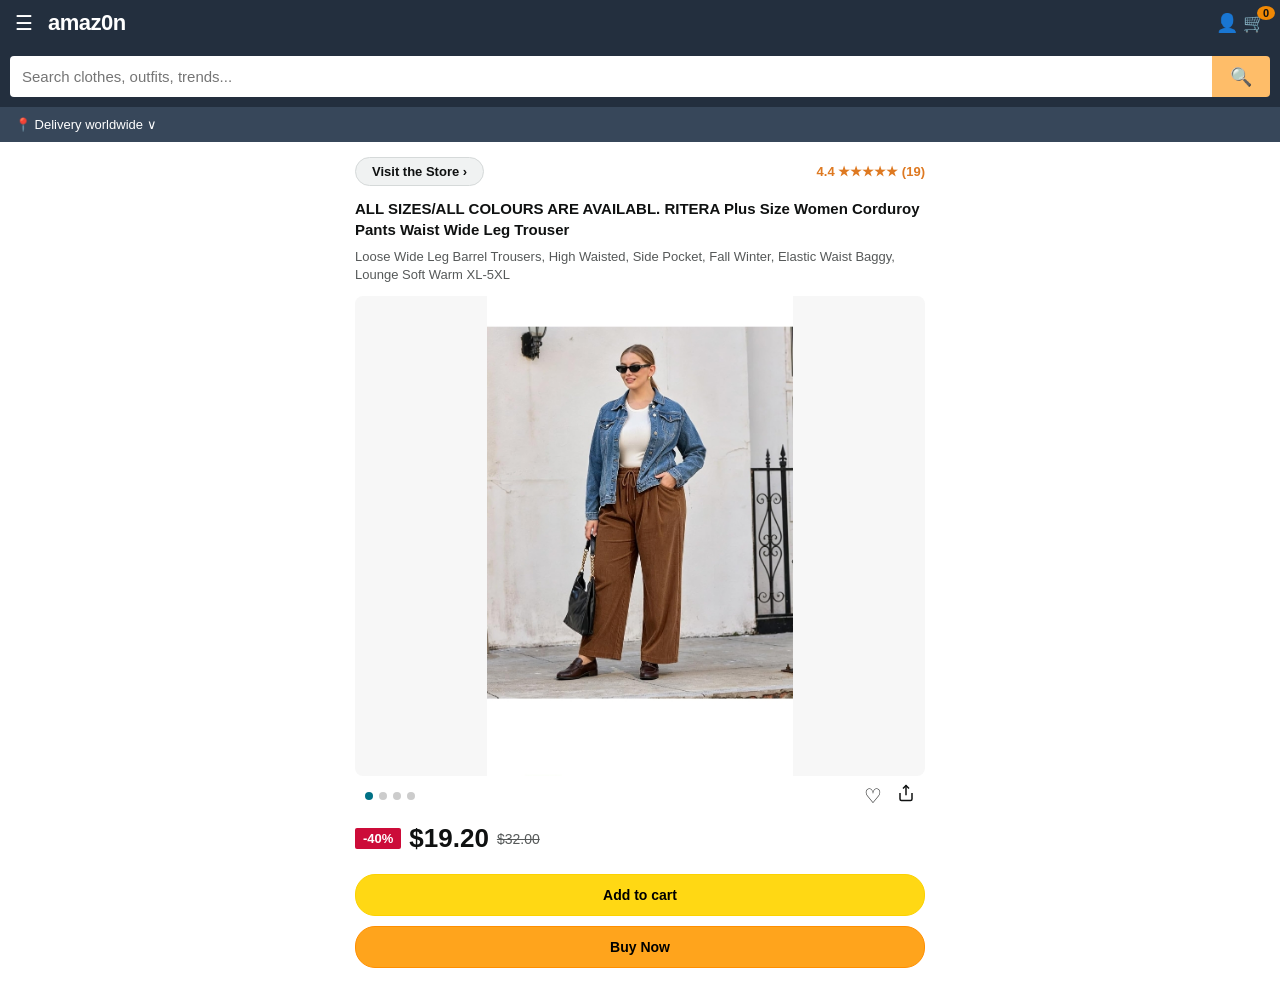
<file: index.html>
<!DOCTYPE html>
<html lang="en">
<head>
    <meta charset="UTF-8">
    <meta name="viewport" content="width=device-width, initial-scale=1.0">
    <title>amaz0n - Editorial Storefront</title>
    <link rel="stylesheet" href="styles.css">
</head>
<body>

    <!-- Header Navigation -->
    <header class="amz-header">
        <div class="header-left">
            <span style="font-size: 20px; cursor: pointer;">☰</span>
            <span class="logo" onclick="switchView('landing-view')">amaz0n</span>
        </div>
        <div class="cart-icon" onclick="openCheckout()">
            👤 🛒 <span class="cart-badge" id="cart-count">0</span>
        </div>
    </header>

    <!-- Global Search -->
    <div class="search-container">
        <input type="text" id="main-search-input" class="search-input" placeholder="Search clothes, outfits, trends..." onkeypress="handleSearchKey(event)">
        <button class="search-btn" onclick="executeSearch()">🔍</button>
    </div>

    <!-- Location Banner -->
    <div class="deliver-banner">📍 Delivery worldwide ∨</div>

    <!-- VIEW 1: LANDING PAGE (Featured Outfit) -->
    <div id="landing-view" class="view-section active">
        <div class="pdp-container">
            <!-- Top Navigation Row -->
            <div class="pdp-header-nav">
                <button class="btn-store-toggle" onclick="switchView('storefront-view')">Visit the Store ›</button>
                <div class="rating-row">4.4 ★★★★★ (19)</div>
            </div>

            <!-- Title & Subtitle -->
            <div class="pdp-title" style="margin-bottom: 8px;">
                <strong>ALL SIZES/ALL COLOURS ARE AVAILABL. RITERA Plus Size Women Corduroy Pants Waist Wide Leg Trouser</strong>
            </div>
            <p style="font-size: 13px; color: #565959; margin-bottom: 12px; line-height: 1.4;">
                Loose Wide Leg Barrel Trousers, High Waisted, Side Pocket, Fall Winter, Elastic Waist Baggy, Lounge Soft Warm XL-5XL
            </p>

           <div class="pdp-image-box" style="position: relative; user-select: none; margin-bottom: 8px;">
    <img src="images/brown-1.jpg" id="pdp-main-img" alt="Product view" style="width: 100%; display: block; border-radius: 4px;">
</div>
 
            <!-- Dynamic Dots Indicator & Actions -->
            <div style="display: flex; justify-content: space-between; align-items: center; padding: 0 10px; margin-bottom: 15px;">
                <div id="carousel-dots" style="display: flex; gap: 6px; align-items: center;"></div>
                <div style="display: flex; gap: 15px; font-size: 20px; cursor: pointer;">
                    <span>♡</span>
                    <span><svg width="18" height="18" viewBox="0 0 24 24" fill="none" stroke="currentColor" stroke-width="2"><path d="M4 12v8a2 2 0 0 0 2 2h12a2 2 0 0 0 2-2v-8"/><polyline points="16 6 12 2 8 6"/><line x1="12" y1="2" x2="12" y2="15"/></svg></span>
                </div>
            </div>

            <!-- Pricing Section -->
            <div class="price-section">
                <span class="discount-tag">-40%</span>
                <span class="current-price">$19.20</span>
                <span class="original-price">$32.00</span>
            </div>

            <!-- Call to Actions -->
            <div class="action-group">
                <button class="btn-main btn-cart" onclick="addToCart(this)">Add to cart</button>
                <button class="btn-main btn-buy" onclick="openCheckout()">Buy Now</button>
            </div>
        </div>
    </div>

<!-- VIEW 2: CIDER STOREFRONT -->
<div id="storefront-view" class="view-section">
    <div class="store-nav" style="display:flex; justify-size:space-between; align-items:center; padding: 10px 0;">
        <span style="font-weight: bold; font-size: 15px;">CIDER Official Store</span>
        <button class="btn-store-toggle" onclick="switchView('landing-view')" style="padding: 6px 12px; font-size: 12px; cursor: pointer;">← Featured Item</button>
    </div>

    <div class="brand-hero" style="text-align: center; margin-bottom: 15px;">
        <h1 style="margin: 0; font-size: 28px; letter-spacing: 2px;">CIDER</h1>
        <p style="margin: 4px 0 0 0; color: #666; font-size: 13px;">Fashion starts with a feeling</p>
    </div>

    <!-- Featured Banner -->
    <div onclick="switchView('landing-view')" style="width: 100%; height: 200px; background: linear-gradient(135deg, #1f1f1f, #333); color: #fff; border-radius: 8px; display: flex; flex-direction: column; align-items: center; justify-content: center; cursor: pointer; text-align: center; padding: 15px; box-sizing: border-box; margin-bottom: 20px;">
        <span style="background: #ff4d4d; color: #fff; font-size: 11px; font-weight: bold; padding: 3px 8px; border-radius: 4px; text-transform: uppercase; margin-bottom: 8px;">LIMITED FLASH SALE</span>
        <div style="font-size: 20px; font-weight: bold; margin-bottom: 4px;">AUTUMN DROPS</div>
        <div style="font-size: 12px; color: #ccc; margin-bottom: 10px;">High-Street AI Fashion Line</div>
        <button style="background: #fff; color: #000; border: none; padding: 6px 16px; border-radius: 20px; font-weight: bold; font-size: 12px; cursor: pointer;">Explore Catalog →</button>
    </div>

    <h3 class="section-title" style="font-size: 16px; margin-bottom: 12px;">Trending Outfits (40% OFF)</h3>
    
    <div style="display: grid; grid-template-columns: 1fr 1fr; gap: 12px; margin-bottom: 20px;">
        
        <!-- Outfit Card 1 -->
        <div onclick="switchView('landing-view')" style="border: 1px solid #eee; border-radius: 8px; overflow: hidden; background: #fff; cursor: pointer;">
            <div style="width: 100%; height: 160px; background: #2b2b2b; color: #ff4d4d; display: flex; flex-direction: column; align-items: center; justify-content: center; text-align: center; font-weight: bold;">
                <span style="font-size: 14px;">OUT OF STOCK</span>
                <span style="font-size: 10px; color: #aaa; margin-top: 4px;">[coming soon]</span>
            </div>
            <div style="padding: 8px;">
                <div style="font-size: 12px; font-weight: bold; margin-bottom: 4px;">Vintage Ribbed Cardigan Set</div>
                <div style="display: flex; align-items: center; gap: 4px;">
                    <span style="background: #ffebe8; color: #ff4d4d; font-size: 10px; font-weight: bold; padding: 1px 4px; border-radius: 2px;">-40%</span>
                    <span style="font-weight: bold; font-size: 14px; color: #111;">$11.40</span>
                    <span style="font-size: 11px; color: #888; text-decoration: line-through;">$19.00</span>
                </div>
            </div>
        </div>

        <!-- Outfit Card 2 -->
        <div onclick="switchView('landing-view')" style="border: 1px solid #eee; border-radius: 8px; overflow: hidden; background: #fff; cursor: pointer;">
            <div style="width: 100%; height: 160px; background: #2b2b2b; color: #ff4d4d; display: flex; flex-direction: column; align-items: center; justify-content: center; text-align: center; font-weight: bold;">
                <span style="font-size: 14px;">OUT OF STOCK</span>
                <span style="font-size: 10px; color: #aaa; margin-top: 4px;">[coming soon]</span>
            </div>
            <div style="padding: 8px;">
                <div style="font-size: 12px; font-weight: bold; margin-bottom: 4px;">High-Waisted Baggy Denim</div>
                <div style="display: flex; align-items: center; gap: 4px;">
                    <span style="background: #ffebe8; color: #ff4d4d; font-size: 10px; font-weight: bold; padding: 1px 4px; border-radius: 2px;">-40%</span>
                    <span style="font-weight: bold; font-size: 14px; color: #111;">$14.40</span>
                    <span style="font-size: 11px; color: #888; text-decoration: line-through;">$24.00</span>
                </div>
            </div>
        </div>

        <!-- Outfit Card 3 -->
        <div onclick="switchView('landing-view')" style="border: 1px solid #eee; border-radius: 8px; overflow: hidden; background: #fff; cursor: pointer;">
            <div style="width: 100%; height: 160px; background: #2b2b2b; color: #ff4d4d; display: flex; flex-direction: column; align-items: center; justify-content: center; text-align: center; font-weight: bold;">
                <span style="font-size: 14px;">OUT OF STOCK</span>
                <span style="font-size: 10px; color: #aaa; margin-top: 4px;">[coming soon]</span>
            </div>
            <div style="padding: 8px;">
                <div style="font-size: 12px; font-weight: bold; margin-bottom: 4px;">Minimalist Cropped Hoodie</div>
                <div style="display: flex; align-items: center; gap: 4px;">
                    <span style="background: #ffebe8; color: #ff4d4d; font-size: 10px; font-weight: bold; padding: 1px 4px; border-radius: 2px;">-40%</span>
                    <span style="font-weight: bold; font-size: 14px; color: #111;">$9.60</span>
                    <span style="font-size: 11px; color: #888; text-decoration: line-through;">$16.00</span>
                </div>
            </div>
        </div>

        <!-- Outfit Card 4 -->
        <div onclick="switchView('landing-view')" style="border: 1px solid #eee; border-radius: 8px; overflow: hidden; background: #fff; cursor: pointer;">
            <div style="width: 100%; height: 160px; background: #2b2b2b; color: #ff4d4d; display: flex; flex-direction: column; align-items: center; justify-content: center; text-align: center; font-weight: bold;">
                <span style="font-size: 14px;">OUT OF STOCK</span>
                <span style="font-size: 10px; color: #aaa; margin-top: 4px;">[coming soon]</span>
            </div>
            <div style="padding: 8px;">
                <div style="font-size: 12px; font-weight: bold; margin-bottom: 4px;">Oversized Fleece Pullover</div>
                <div style="display: flex; align-items: center; gap: 4px;">
                    <span style="background: #ffebe8; color: #ff4d4d; font-size: 10px; font-weight: bold; padding: 1px 4px; border-radius: 2px;">-40%</span>
                    <span style="font-weight: bold; font-size: 14px; color: #111;">$13.20</span>
                    <span style="font-size: 11px; color: #888; text-decoration: line-through;">$22.00</span>
                </div>
            </div>
        </div>

    </div>

    <h3 class="section-title" style="font-size: 16px; margin-bottom: 12px;">Shop By Mood</h3>
    
    <div style="display: grid; grid-template-columns: repeat(2, 1fr); gap: 10px; margin-bottom: 20px;">
        <div onclick="switchView('landing-view')" style="height: 100px; background: #262626; border-radius: 6px; display: flex; flex-direction: column; align-items: center; justify-content: center; color: #fff; cursor: pointer; border: 1px solid #333;">
            <span style="font-size: 12px; font-weight: bold; letter-spacing: 1px;">MINIMALIST</span>
            <span style="font-size: 11px; color: #ff4d4d; font-weight: bold; margin-top: 2px;">OUT OF STOCK</span>
        </div>
        <div onclick="switchView('landing-view')" style="height: 100px; background: #262626; border-radius: 6px; display: flex; flex-direction: column; align-items: center; justify-content: center; color: #fff; cursor: pointer; border: 1px solid #333;">
            <span style="font-size: 12px; font-weight: bold; letter-spacing: 1px;">ELEGANT</span>
            <span style="font-size: 11px; color: #ff4d4d; font-weight: bold; margin-top: 2px;">OUT OF STOCK</span>
        </div>
        <div onclick="switchView('landing-view')" style="height: 100px; background: #262626; border-radius: 6px; display: flex; flex-direction: column; align-items: center; justify-content: center; color: #fff; cursor: pointer; border: 1px solid #333;">
            <span style="font-size: 12px; font-weight: bold; letter-spacing: 1px;">CUTE & CASUAL</span>
            <span style="font-size: 11px; color: #ff4d4d; font-weight: bold; margin-top: 2px;">OUT OF STOCK</span>
        </div>
        <div onclick="switchView('landing-view')" style="height: 100px; background: #262626; border-radius: 6px; display: flex; flex-direction: column; align-items: center; justify-content: center; color: #fff; cursor: pointer; border: 1px solid #333;">
            <span style="font-size: 12px; font-weight: bold; letter-spacing: 1px;">STREETWEAR</span>
            <span style="font-size: 11px; color: #ff4d4d; font-weight: bold; margin-top: 2px;">OUT OF STOCK</span>
        </div>
    </div>

<!-- CHECKOUT MODAL -->
    <div id="checkout-modal" class="modal-overlay">
        <div class="modal-card">
            <div class="modal-title">Payment Details</div>
            <form id="payment-form" onsubmit="processPayment(event)">
                <div class="form-group">
                    <label>Full Name</label>
                    <input type="text" placeholder="John Doe" required>
                </div>
                <div class="form-group">
                    <label>Card Number (16-digit)</label>
                    <input type="text" maxlength="16" placeholder="4532 8892 1029 3841" required pattern="\d{16}">
                </div>
                <div class="form-row">
                    <div class="form-group" style="flex: 1;">
                        <label>Expiry Date</label>
                        <input type="text" placeholder="MM/YY" required pattern="(0[1-9]|1[0-2])\/\d{2}">
                    </div>
                    <div class="form-group" style="flex: 1;">
                        <label>CVV</label>
                        <input type="text" maxlength="4" placeholder="123" required pattern="\d{3,4}">
                    </div>
                </div>
                <div class="form-group">
                    <label>Billing Address</label>
                    <input type="text" placeholder="123 Main Street, Apt 4B" required>
                </div>
                <div class="form-row">
                    <div class="form-group" style="flex: 2;">
                        <label>City</label>
                        <input type="text" placeholder="New York" required>
                    </div>
                    <div class="form-group" style="flex: 1;">
                        <label>Zip Code</label>
                        <input type="text" placeholder="10001" required>
                    </div>
                </div>
                <div style="display: flex; gap: 10px; margin-top: 15px;">
                    <button type="button" class="btn-main" style="background: #e7e7e7;" onclick="closeCheckout()">Cancel</button>
                    <button type="submit" class="btn-main btn-buy">Pay Now</button>
                </div>
            </form>
        </div>
    </div>
    
    <!-- VIEW 3: SEARCH RESULTS PAGE -->
    <div id="search-view" class="view-section">
        <div style="padding: 15px;">
            <h2 id="search-query-heading" style="font-size: 18px; margin-bottom: 5px;"></h2>
            <div id="search-status" style="margin-bottom: 15px; color: #565959; font-size: 14px;"></div>
            <div class="product-feed" id="search-feed"></div>
            <div style="text-align: center; margin-top: 20px;">
                <button class="btn-store-toggle" onclick="switchView('storefront-view')">← Back to Store</button>
            </div>
        </div>
    </div>



    <!-- Footer Share Block -->
    <div class="footer-action">
        <div class="share-btn" onclick="shareWebsite()">↑ Share with friends</div>
        <p style="font-size: 13px; color: #565959; margin-top: 8px;">Share this storefront with your friends.</p>
    </div>

    <script src="script.js"></script>
</body>
</html>
</file>
<file: styles.css>
* { 
    box-sizing: border-box; 
    margin: 0; 
    padding: 0; 
}

body { 
    font-family: -apple-system, BlinkMacSystemFont, "Segoe UI", Roboto, Helvetica, Arial, sans-serif; 
    background: #fff; 
    color: #0f1111; 
}

/* Navigation & Header */
.amz-header { 
    background: #232f3e; 
    padding: 10px 15px; 
    display: flex; 
    align-items: center; 
    justify-content: space-between; 
    color: white; 
    position: sticky;
    top: 0;
    z-index: 100;
}
.header-left { display: flex; align-items: center; gap: 15px; }
.logo { font-size: 22px; font-weight: bold; letter-spacing: -0.5px; cursor: pointer; }
.cart-icon { position: relative; cursor: pointer; font-size: 18px; }
.cart-badge {
    position: absolute; top: -6px; right: -10px; background: #f08804; color: #111;
    font-size: 11px; font-weight: bold; border-radius: 50%; padding: 1px 6px;
}

/* Search Bar */
.search-container { display: flex; padding: 10px; background: #232f3e; }
.search-input { 
    flex-grow: 1; padding: 12px; border: none; border-radius: 4px 0 0 4px; font-size: 15px; outline: none;
}
.search-btn { 
    background: #febd69; border: none; padding: 0 18px; border-radius: 0 4px 4px 0; font-size: 18px; cursor: pointer;
}

.deliver-banner { background: #37475a; color: white; padding: 10px 15px; font-size: 13px; }

/* Store Navigation Header */
.store-nav {
    display: flex; justify-content: space-between; align-items: center; padding: 12px 15px;
    border-bottom: 1px solid #ddd; background: #fff;
}
.btn-store-toggle {
    background: #f0f2f2; border: 1px solid #d5d9d9; border-radius: 20px;
    padding: 6px 16px; font-size: 13px; font-weight: 600; cursor: pointer; color: #0f1111;
}

/* Views */
.view-section { display: none; }
.view-section.active { display: block; }

/* Product Landing Page (PDP) */
.pdp-container { padding: 15px; max-width: 600px; margin: 0 auto; }
.pdp-header-nav { display: flex; justify-content: space-between; align-items: center; margin-bottom: 12px; }
.rating-row { color: #de7921; font-size: 13px; font-weight: 600; }
.pdp-title { font-size: 15px; font-weight: 500; line-height: 1.4; color: #0f1111; margin-bottom: 15px; }

/* Color Swatches Grid */
.color-swatch {
    transition: border-color 0.2s ease, transform 0.1s ease;
}
.color-swatch:hover {
    transform: scale(1.02);
}
.color-swatch.active {
    border: 2px solid #007185 !important;
}

/* Color Swatch Styling */
.swatch-box {
    width: 100%;
    height: 60px;
    border-radius: 4px;
}
.swatch-brown      { background-color: #8B4513; }
.swatch-army-green { background-color: #4B5320; }
.swatch-black      { background-color: #1A1A1A; }
.swatch-burgundy   { background-color: #800020; }

/* PDP Image Carousel & Slideshow */
.pdp-image-box {

    width: 100%; 
    border-radius: 8px; 
    overflow: hidden; 
    background: #f7f7f7; 
    text-align: center; 
    margin-bottom: 15px; 
    position: relative;
    touch-action: pan-y;
}
.pdp-image-box img { 
    width: 100%; 
    max-height: 480px; 
    object-fit: contain; 
    display: block;
    transition: opacity 0.2s ease-in-out;
}

/* Carousel Control Buttons */
.pdp-image-box button {
    box-shadow: 0 2px 5px rgba(0,0,0,0.2);
    transition: background 0.2s ease, transform 0.1s ease;
}
.pdp-image-box button:active {
    transform: translateY(-50%) scale(0.92);
}

.price-section { margin-bottom: 20px; display: flex; align-items: center; gap: 8px; }
.discount-tag { background: #cc0c39; color: white; padding: 3px 8px; font-size: 13px; font-weight: bold; border-radius: 2px; }
.current-price { font-size: 26px; font-weight: 700; color: #0f1111; }
.original-price { font-size: 14px; color: #565959; text-decoration: line-through; }

/* General Buttons */
.action-group { display: flex; flex-direction: column; gap: 10px; margin-top: 15px; }
.btn-main {
    width: 100%; padding: 12px; border-radius: 20px; font-size: 14px; font-weight: 600;
    cursor: pointer; border: 1px solid transparent; text-align: center;
    transition: background-color 0.2s ease;
}
.btn-cart { background: #ffd814; border-color: #fcd200; }
.btn-buy { background: #ffa41c; border-color: #ff8f00; }

/* Brand Storefront Elements */
.brand-hero { text-align: center; padding: 20px 0; }
.brand-hero h1 { font-family: serif; font-size: 32px; letter-spacing: 2px; margin-bottom: 5px; }
.brand-hero p { font-style: italic; font-size: 13px; color: #555; }
.hero-img { width: 100%; height: 300px; object-fit: cover; display: block; }

/* Pinterest Style Grid */
.section-title { text-align: center; font-size: 18px; margin: 25px 0 15px; font-weight: normal; }
.pinterest-grid { display: grid; grid-template-columns: 1fr 1fr; gap: 10px; padding: 0 10px; }
.grid-item { position: relative; border-radius: 4px; overflow: hidden; aspect-ratio: 3/4; background: #eee; }
.grid-item.wide { grid-column: span 2; aspect-ratio: 16/9; }
.grid-item img { width: 100%; height: 100%; object-fit: cover; }
.grid-overlay-text {
    position: absolute; top: 50%; left: 50%; transform: translate(-50%, -50%);
    color: white; font-family: "Times New Roman", serif; font-size: 20px; 
    letter-spacing: 2px; text-shadow: 0 2px 4px rgba(0,0,0,0.6); text-transform: uppercase;
    text-align: center; width: 100%;
}

/* Product Feed */
.product-feed { padding: 15px 10px; }
.product-card { display: flex; justify-content: space-between; border-bottom: 1px solid #eee; padding: 18px 0; gap: 12px; }
.product-info { flex: 1; display: flex; flex-direction: column; justify-content: center; }
.product-title { font-size: 15px; font-weight: 600; margin-bottom: 4px; }
.product-desc { font-size: 13px; color: #565959; margin-bottom: 8px; line-height: 1.3; }
.price-block { display: flex; align-items: baseline; gap: 6px; margin-bottom: 10px; }

.product-img-box { width: 110px; height: 135px; border-radius: 4px; overflow: hidden; background: #f8f8f8; flex-shrink: 0; }
.product-img-box img { width: 100%; height: 100%; object-fit: cover; }

/* Modal Checkout */
.modal-overlay {
    position: fixed; top: 0; left: 0; width: 100%; height: 100%;
    background: rgba(0,0,0,0.65); display: none; justify-content: center; align-items: center; z-index: 200;
}
.modal-card {
    background: #fff; width: 90%; max-width: 440px; border-radius: 8px; padding: 20px;
    max-height: 90vh; overflow-y: auto; box-shadow: 0 4px 15px rgba(0,0,0,0.3);
}
.modal-title { font-size: 18px; font-weight: bold; margin-bottom: 15px; border-bottom: 1px solid #eee; padding-bottom: 10px; }
.form-group { margin-bottom: 12px; }
.form-group label { display: block; font-size: 12px; font-weight: bold; margin-bottom: 4px; color: #333; }
.form-group input { width: 100%; padding: 10px; border: 1px solid #ccc; border-radius: 4px; font-size: 14px; outline: none; }
.form-row { display: flex; gap: 10px; }

/* Footer */
.footer-action { text-align: center; padding: 30px 15px; border-top: 1px solid #eee; margin-top: 20px; }
.share-btn {
    display: inline-block; padding: 10px 28px; border: 1px solid #d5d9d9;
    border-radius: 20px; font-size: 14px; font-weight: 600; cursor: pointer; background: #f0f2f2;
}
</file>
